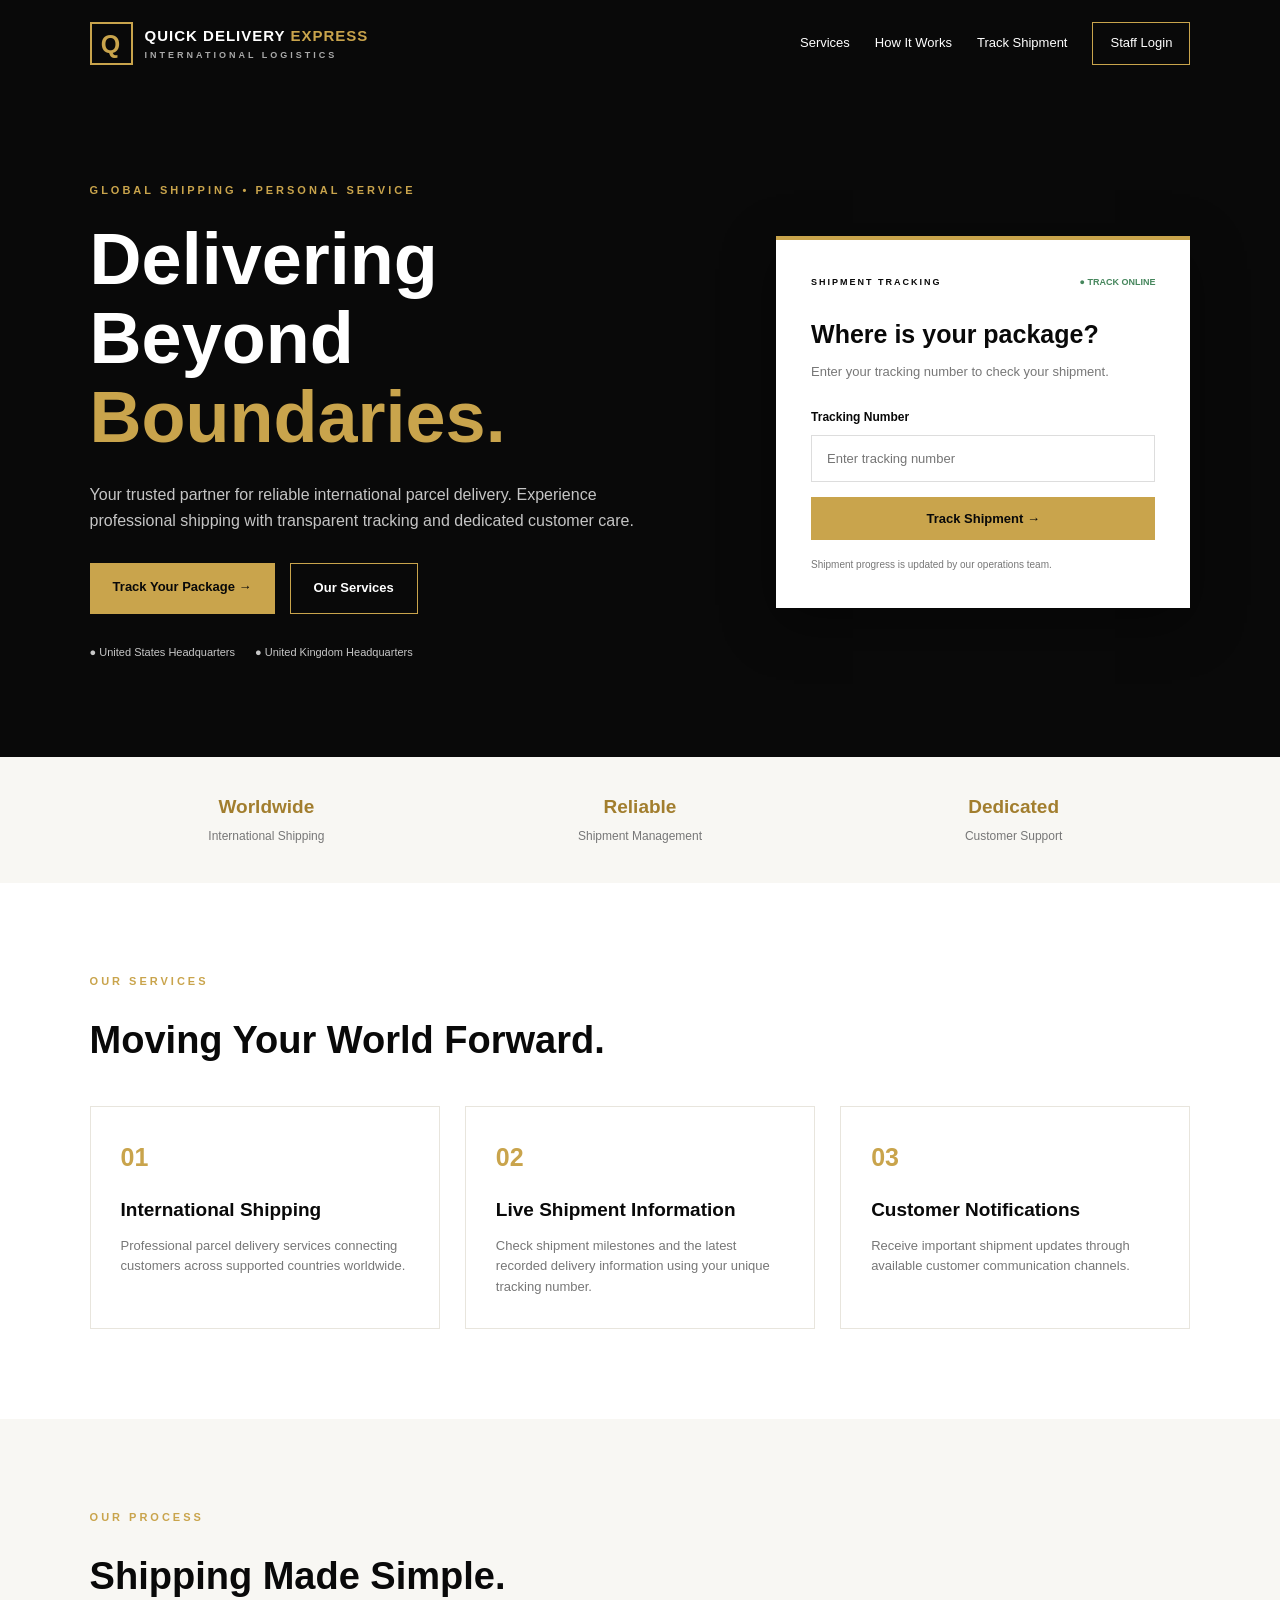
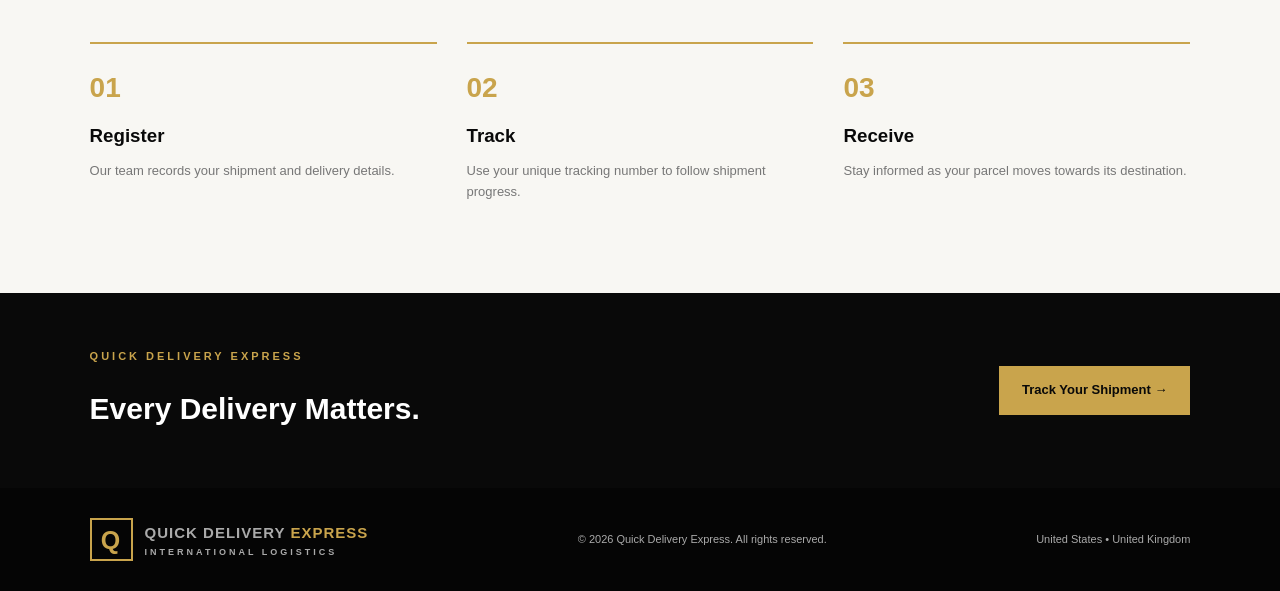
<file: index.html>
<!DOCTYPE html>
<html lang="en">
<head>
<meta charset="UTF-8">
<meta name="viewport" content="width=device-width, initial-scale=1.0">
<meta name="description" content="Quick Delivery Express - Premium international shipping and parcel tracking.">
<title>Quick Delivery Express | Global Logistics</title>
<link rel="stylesheet" href="styles.css">
</head>
<body>

<header class="site-header">
<a class="brand" href="index.html">
<span class="brand-mark">Q</span>
<span>QUICK DELIVERY <b>EXPRESS</b>
<small>INTERNATIONAL LOGISTICS</small></span>
</a>
<nav>
<a href="#services">Services</a>
<a href="#how">How It Works</a>
<a href="track.html">Track Shipment</a>
<a href="admin.html" class="nav-button">Staff Login</a>
</nav>
</header>

<main>
<section class="hero">
<div class="hero-copy">
<p class="eyebrow">GLOBAL SHIPPING • PERSONAL SERVICE</p>
<h1>Delivering Beyond<br><em>Boundaries.</em></h1>
<p class="lead">Your trusted partner for reliable international parcel delivery. Experience professional shipping with transparent tracking and dedicated customer care.</p>
<div class="hero-actions">
<a class="button gold" href="track.html">Track Your Package →</a>
<a class="button outline" href="#services">Our Services</a>
</div>
<div class="trust-row">
<span>● United States Headquarters</span>
<span>● United Kingdom Headquarters</span>
</div>
</div>

<div class="tracking-card">
<div class="card-top">
<span class="tiny-label">SHIPMENT TRACKING</span>
<span class="live-dot">● TRACK ONLINE</span>
</div>
<h2>Where is your package?</h2>
<p>Enter your tracking number to check your shipment.</p>
<form action="track.html" method="get">
<label for="tracking">Tracking Number</label>
<input id="tracking" name="code" placeholder="Enter tracking number" required>
<button class="button gold full" type="submit">Track Shipment →</button>
</form>
<small>Shipment progress is updated by our operations team.</small>
</div>
</section>

<section class="metrics">
<div><b>Worldwide</b><span>International Shipping</span></div>
<div><b>Reliable</b><span>Shipment Management</span></div>
<div><b>Dedicated</b><span>Customer Support</span></div>
</section>

<section id="services" class="section">
<p class="eyebrow">OUR SERVICES</p>
<h2>Moving Your World Forward.</h2>
<div class="service-grid">
<article class="service">
<span class="service-icon">01</span>
<h3>International Shipping</h3>
<p>Professional parcel delivery services connecting customers across supported countries worldwide.</p>
</article>
<article class="service">
<span class="service-icon">02</span>
<h3>Live Shipment Information</h3>
<p>Check shipment milestones and the latest recorded delivery information using your unique tracking number.</p>
</article>
<article class="service">
<span class="service-icon">03</span>
<h3>Customer Notifications</h3>
<p>Receive important shipment updates through available customer communication channels.</p>
</article>
</div>
</section>

<section id="how" class="section how">
<p class="eyebrow">OUR PROCESS</p>
<h2>Shipping Made Simple.</h2>
<div class="steps">
<div><b>01</b><h3>Register</h3><p>Our team records your shipment and delivery details.</p></div>
<div><b>02</b><h3>Track</h3><p>Use your unique tracking number to follow shipment progress.</p></div>
<div><b>03</b><h3>Receive</h3><p>Stay informed as your parcel moves towards its destination.</p></div>
</div>
</section>

<section class="cta">
<div>
<p class="eyebrow">QUICK DELIVERY EXPRESS</p>
<h2>Every Delivery Matters.</h2>
</div>
<a class="button gold" href="track.html">Track Your Shipment →</a>
</section>
</main>

<footer>
<a class="brand" href="index.html">
<span class="brand-mark">Q</span>
<span>QUICK DELIVERY <b>EXPRESS</b>
<small>INTERNATIONAL LOGISTICS</small></span>
</a>
<span>© 2026 Quick Delivery Express. All rights reserved.</span>
<span>United States • United Kingdom</span>
</footer>

</body>
  </html>
</file>
<file: styles.css>
:root {
  --black: #090909;
  --gold: #c9a44c;
  --white: #ffffff;
  --muted: #777777;
  --cream: #f8f7f3;
}

* {
  margin: 0;
  padding: 0;
  box-sizing: border-box;
}

html {
  scroll-behavior: smooth;
}

body {
  font-family: Arial, sans-serif;
  background: var(--white);
  color: var(--black);
  line-height: 1.6;
}

a {
  text-decoration: none;
  color: inherit;
}

.site-header {
  background: var(--black);
  color: white;
  padding: 22px 7%;
  display: flex;
  align-items: center;
  justify-content: space-between;
  gap: 25px;
}

.brand {
  display: flex;
  align-items: center;
  gap: 12px;
  font-size: 15px;
  font-weight: bold;
  letter-spacing: 1px;
}

.brand b {
  color: var(--gold);
}

.brand small {
  display: block;
  font-size: 9px;
  letter-spacing: 3px;
  color: #aaa;
}

.brand-mark {
  width: 43px;
  height: 43px;
  border: 2px solid var(--gold);
  color: var(--gold);
  display: grid;
  place-items: center;
  font-size: 25px;
}

nav {
  display: flex;
  align-items: center;
  gap: 25px;
  font-size: 13px;
}

nav a:hover {
  color: var(--gold);
}

.nav-button {
  border: 1px solid var(--gold);
  padding: 10px 17px;
}

.hero {
  background: var(--black);
  color: white;
  padding: 95px 7%;
  display: grid;
  grid-template-columns: 1.2fr 0.8fr;
  align-items: center;
  gap: 65px;
}

.eyebrow {
  color: var(--gold);
  font-size: 11px;
  font-weight: bold;
  letter-spacing: 3px;
  margin-bottom: 20px;
}

.hero h1 {
  font-size: clamp(42px, 6vw, 72px);
  line-height: 1.1;
  margin-bottom: 25px;
}

.hero h1 em {
  color: var(--gold);
  font-style: normal;
}

.lead {
  color: #c5c5c5;
  max-width: 550px;
  font-size: 16px;
}

.hero-actions {
  display: flex;
  gap: 15px;
  flex-wrap: wrap;
  margin: 30px 0;
}

.button {
  display: inline-block;
  padding: 14px 23px;
  font-size: 13px;
  font-weight: bold;
  border: none;
  cursor: pointer;
}

.gold {
  background: var(--gold);
  color: var(--black);
}

.gold:hover {
  background: #e0bd6c;
}

.outline {
  border: 1px solid var(--gold);
  color: white;
}

.trust-row {
  display: flex;
  flex-wrap: wrap;
  gap: 20px;
  color: #c7c7c7;
  font-size: 11px;
}

.tracking-card {
  background: white;
  color: var(--black);
  padding: 35px;
  border-top: 4px solid var(--gold);
  box-shadow: 0 15px 50px #0006;
}

.card-top {
  display: flex;
  justify-content: space-between;
  gap: 10px;
  font-size: 9px;
  font-weight: bold;
}

.tiny-label {
  letter-spacing: 2px;
}

.live-dot {
  color: #45865c;
}

.tracking-card h2 {
  font-size: 25px;
  margin: 25px 0 8px;
}

.tracking-card p {
  color: var(--muted);
  font-size: 13px;
}

.tracking-card form {
  margin-top: 25px;
}

.tracking-card label {
  display: block;
  font-size: 12px;
  font-weight: bold;
  margin-bottom: 8px;
}

.tracking-card input {
  width: 100%;
  padding: 15px;
  border: 1px solid #ddd;
  margin-bottom: 15px;
  font-size: 13px;
}

.full {
  width: 100%;
}

.tracking-card small {
  display: block;
  color: var(--muted);
  margin-top: 17px;
  font-size: 10px;
}

.metrics {
  display: grid;
  grid-template-columns: repeat(3, 1fr);
  padding: 35px 7%;
  background: var(--cream);
  gap: 20px;
  text-align: center;
}

.metrics b {
  display: block;
  color: #a27e2e;
  font-size: 19px;
}

.metrics span {
  font-size: 12px;
  color: var(--muted);
}

.section {
  padding: 90px 7%;
}

.section h2 {
  font-size: 38px;
  margin-bottom: 35px;
}

.service-grid {
  display: grid;
  grid-template-columns: repeat(3, 1fr);
  gap: 25px;
}

.service {
  padding: 30px;
  border: 1px solid #e8e5dd;
  background: white;
}

.service-icon {
  color: var(--gold);
  font-size: 25px;
  font-weight: bold;
}

.service h3 {
  margin: 18px 0 10px;
  font-size: 19px;
}

.service p,
.steps p {
  color: var(--muted);
  font-size: 13px;
}

.how {
  background: var(--cream);
}

.steps {
  display: grid;
  grid-template-columns: repeat(3, 1fr);
  gap: 30px;
}

.steps div {
  border-top: 2px solid var(--gold);
  padding-top: 22px;
}

.steps b {
  color: var(--gold);
  font-size: 28px;
}

.steps h3 {
  margin: 10px 0;
}

.cta {
  background: var(--black);
  color: white;
  padding: 55px 7%;
  display: flex;
  justify-content: space-between;
  align-items: center;
  gap: 25px;
}

.cta h2 {
  font-size: 30px;
}

footer {
  background: #050505;
  color: #aaa;
  padding: 30px 7%;
  display: flex;
  justify-content: space-between;
  align-items: center;
  flex-wrap: wrap;
  gap: 20px;
  font-size: 11px;
}

@media (max-width: 800px) {
  .site-header {
    flex-direction: column;
    align-items: flex-start;
  }

  nav {
    flex-wrap: wrap;
    gap: 15px;
  }

  .hero {
    grid-template-columns: 1fr;
    padding: 65px 6%;
    gap: 40px;
  }

  .service-grid,
  .steps {
    grid-template-columns: 1fr;
  }

  .metrics {
    grid-template-columns: 1fr;
  }

  .cta {
    flex-direction: column;
    align-items: flex-start;
  }

  footer {
    flex-direction: column;
    align-items: flex-start;
  }
}
</file>
